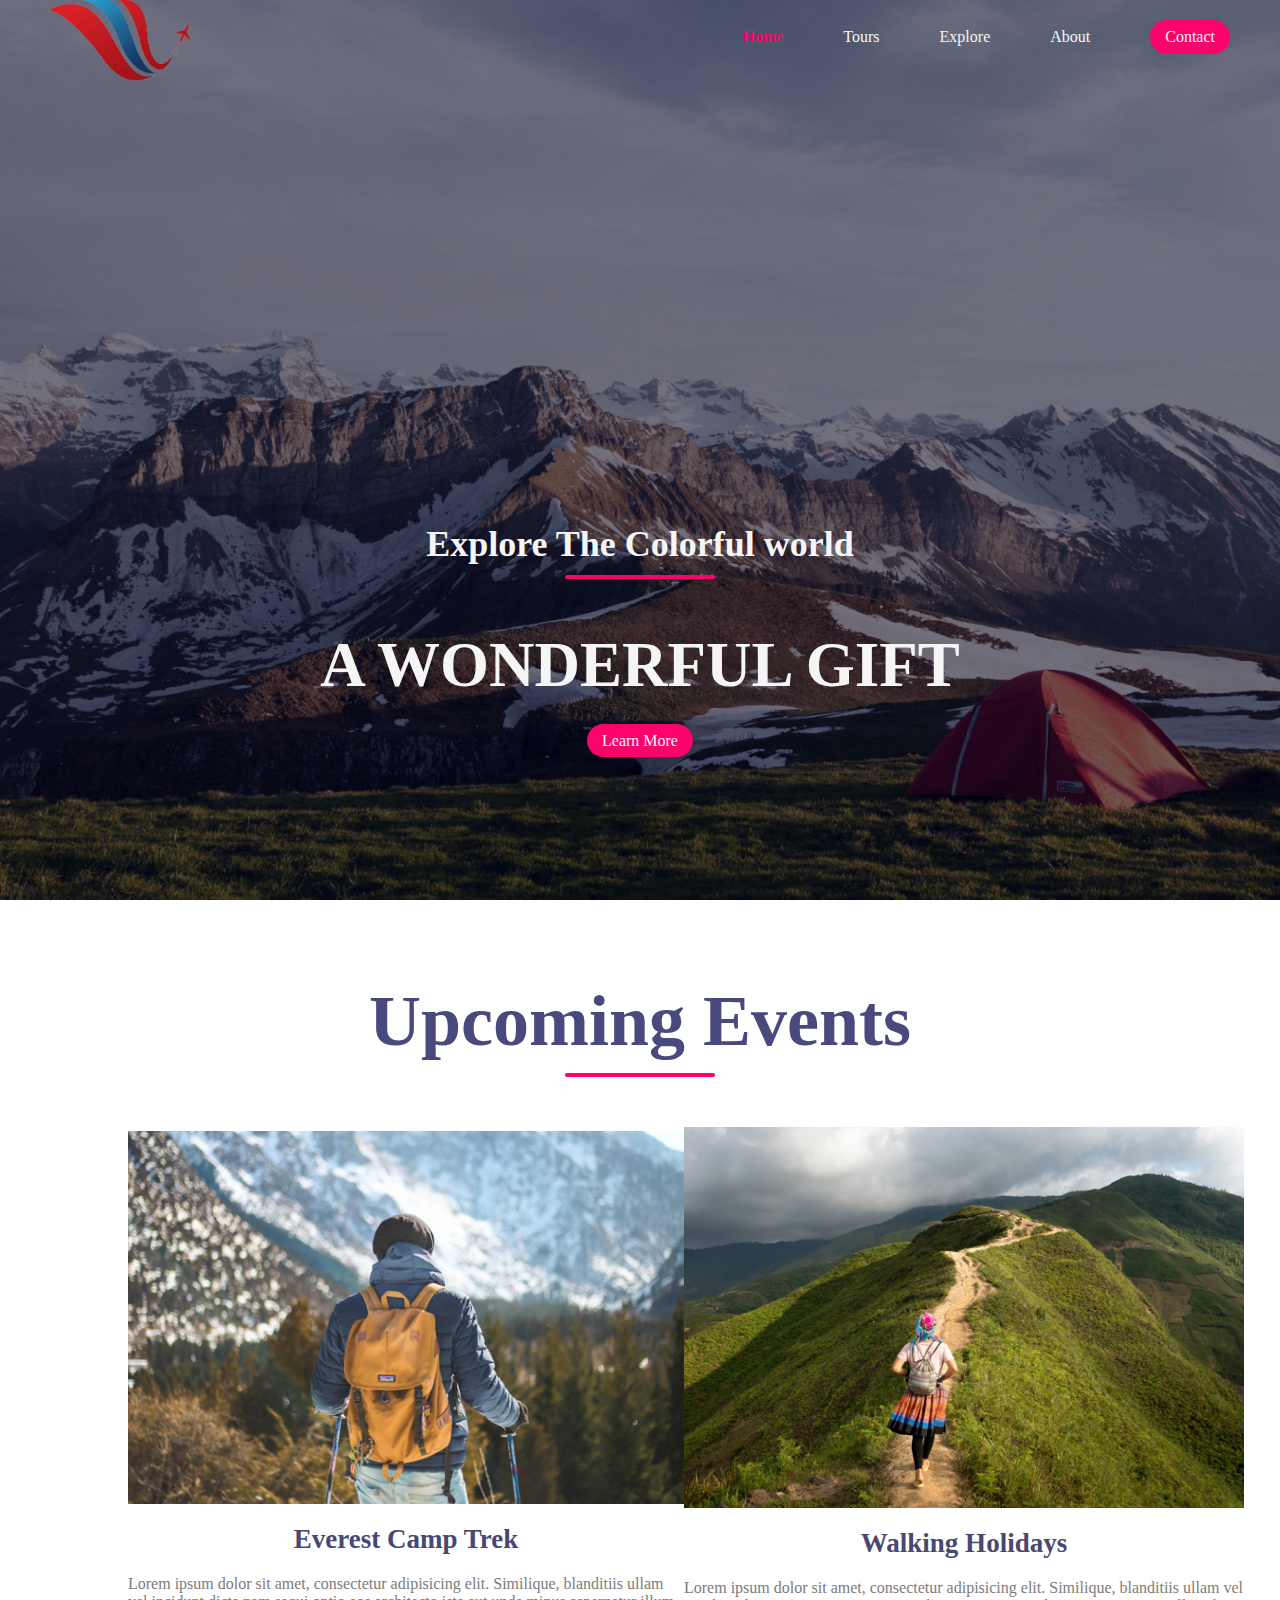
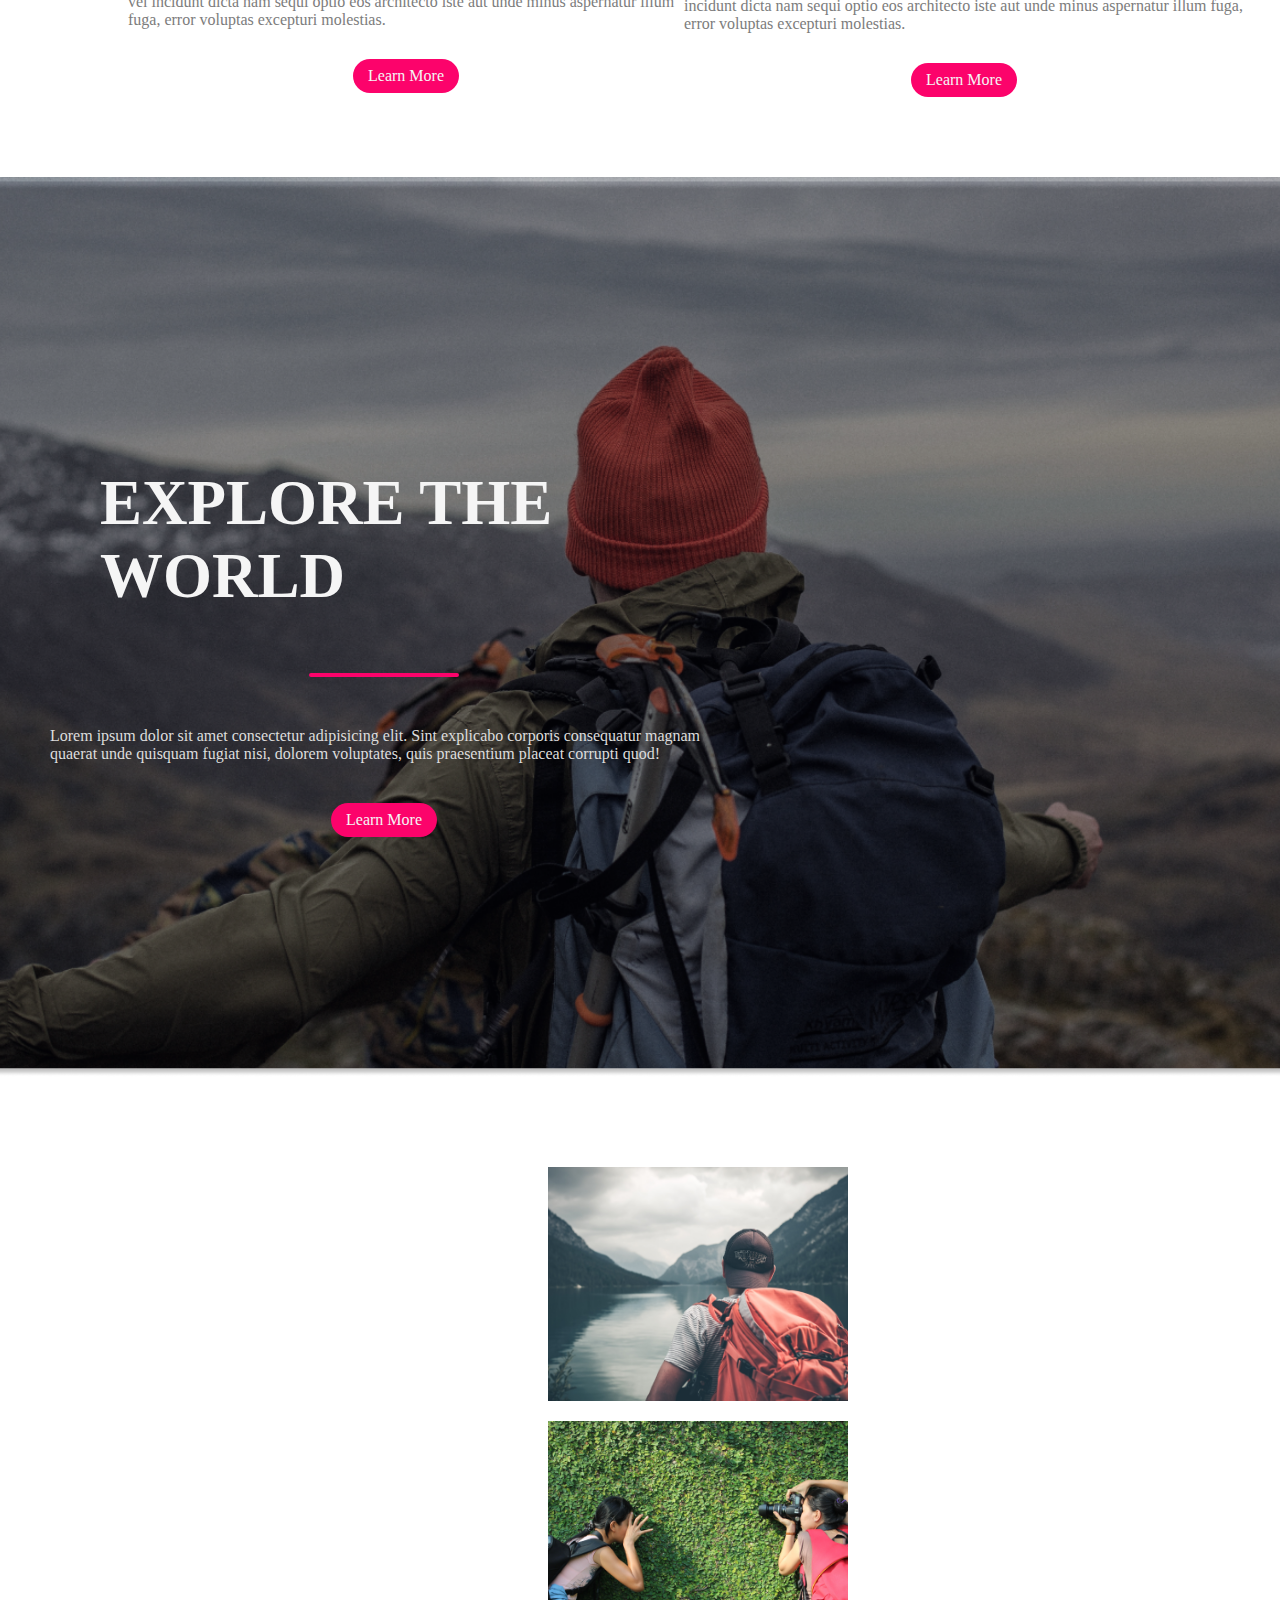
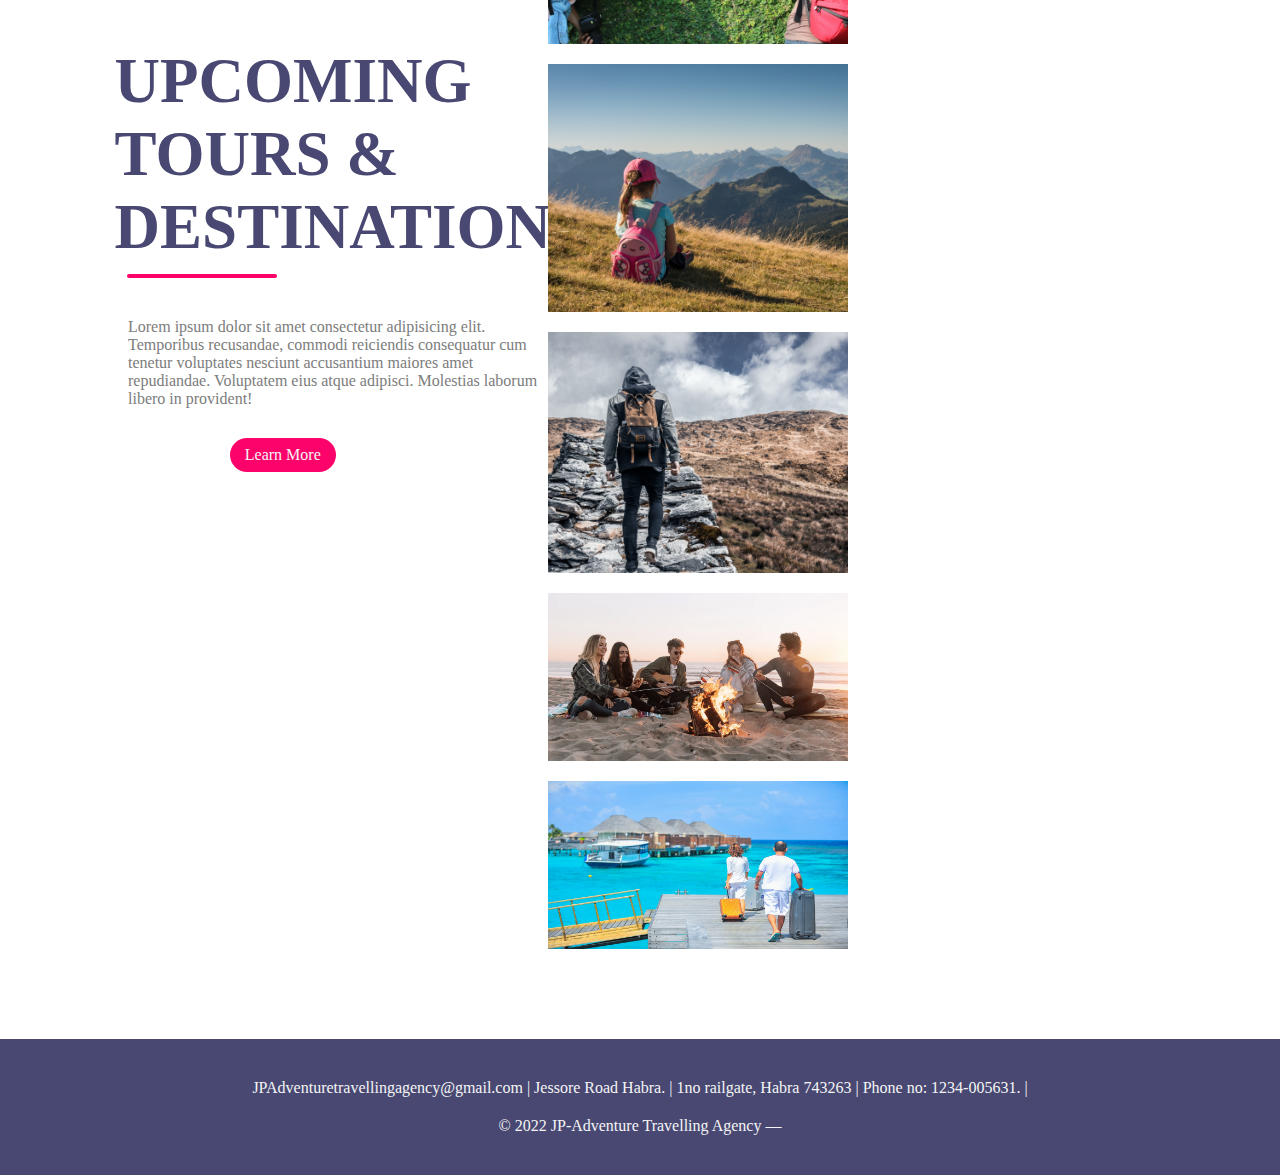
<file: Travel Website/indax.html>
<!DOCTYPE html>
<html lang="en">
<head>
    <meta charset="UTF-8">
    <meta http-equiv="X-UA-Compatible" content="IF=edge">
    <meta name="viewport" content="width=device-width, initial-scale=1.0">
    <title>JP-Adventure Travelling Agency Website</title>
    <link rel="stylesheet" href="./Style.css">
</head>
<body>
    <nav class="navbar">
        <div class="logo">
            <img src="img/travel.png" alt ="Logo">
            </div>
        <ul class="nav-links">
            <li class="active"><a href="#"></a>Home</li>
            <li><a href="#"></a>Tours</li>
            <li><a href="#"></a>Explore</li>
            <li><a href="#"></a>About</li>
            <li class="ctn"><a  href="#"></a>Contact</li>
        </ul>
        <img src="./img/menu-btn.png" alt="" class="menu-btn">
    </nav>
    <header>
        <div class="header-content">
            <h2>Explore The Colorful world</h2>
            <div class="line"></div>
            <h1>A WONDERFUL GIFT</h1>
            <a href="#" class="ctn">Learn More</a>
        </div>
    </header>
    <section class="events">
        <div class="title">
            <h1>Upcoming Events</h1>
            <div class="line"></div>
        </div>
        <div class="row">
        <div class="col">
            <img src="./img/img1.png" alt="">
            <h4>Everest Camp Trek</h4>
            <p>Lorem ipsum dolor sit amet, consectetur adipisicing elit. Similique, blanditiis ullam vel incidunt dicta nam sequi optio eos architecto iste aut unde minus aspernatur illum fuga, error voluptas excepturi molestias.</p>
            <a href="#" class="ctn">Learn More</a>
        </div>
        <div class="col">
            <img src="./img/img2.png" alt="">
            <h4>Walking Holidays</h4>
            <p>Lorem ipsum dolor sit amet, consectetur adipisicing elit. Similique, blanditiis ullam vel incidunt dicta nam sequi optio eos architecto iste aut unde minus aspernatur illum fuga, error voluptas excepturi molestias.</p>
            <a href="#" class="ctn">Learn More</a>
            </div>
        </div>
    </section>

    <section class="explore">
       <div class="explore-content">
        <h1>EXPLORE THE WORLD</h1>
        <div class="line"></div>
        <p>Lorem ipsum dolor sit amet consectetur adipisicing elit. Sint explicabo corporis consequatur magnam quaerat unde quisquam fugiat nisi, dolorem voluptates, quis praesentium placeat corrupti quod!</p>
        <a href="#" class="ctn">Learn More</a>
       </div>
    </section>

    <section class="tours">
        <div class="row">
            <div class="col content-col">
                <h1>UPCOMING TOURS & DESTINATION</h1>
                <div class="line"></div>
                <p>Lorem ipsum dolor sit amet consectetur adipisicing elit. Temporibus recusandae, commodi reiciendis consequatur cum tenetur voluptates nesciunt accusantium maiores amet repudiandae. Voluptatem eius atque adipisci. Molestias laborum libero in provident!</p>
                <a href="#" class="ctn">Learn More</a>
            </div>
            <div class="col image-col">
                <div class="image-gallery">
                    <img src="./img/img3.png" alt="">
                    <img src="./img/img4.png" alt="">
                    <img src="./img/img5.png" alt="">
                    <img src="./img/img6.png" alt="">
                    <img src="./img/banner4.png" alt="">
                    <img src="./img/banner.png" alt="">
                </div>
            </div>
        </div>
    </section>

    <section class="footer">
        <p>JPAdventuretravellingagency@gmail.com | Jessore Road Habra. | 1no railgate, Habra 743263 | Phone no: 1234-005631. |</p>
        <p>© 2022 JP-Adventure Travelling Agency —</p>
    </section>

    <script>
        const menuBtn = document.querySelector('.menu-btn')
        const navlinks = document.querySelector('.nav-links')

        menuBtn.addEventListener('click',()=>{
            navlinks.classList.toggle('mobile-menu')
        })
    </script>
</body>
</html>
</file>
<file: Travel Website/Style.css>
@import url('https://fonts.googleapis.com/css2?family=Poppins');
*{
    margin: 0;
    padding: 0;
    box-sizing: border-box;
}
a
{
    text-decoration: none;
}
ul
{
    list-style: none;
}
.active
{
    color: #fc036b;
    text-decoration: underline;
    font-weight: bold;
}
body , html
{
    overflow-x: hidden;
}
.navbar
{
    position: absolute;
    top: -9%;
    left: 0;
    display: flex;
    width: 100%;
    justify-content: space-between;
    padding: 20px;
    color: whitesmoke;
}
.nav-links
{
    display: flex;
    align-items: center;
}
.nav-links li
{
    margin: 0 30px;
}
.logo img
{
	width: 200px;
	float: left;
	padding-left: 2%;
	padding-top: 1%;
}
header
{
    width: 100vw;
    height: 100vh;
    background-image: url('./img/header-bg.png');
    background-position: bottom;
    background-size: cover;
    display: flex;
    align-items: flex-end;
    justify-content: center;
}
.header-content
{
    margin-bottom: 150px;
    color: whitesmoke;
    text-align: center;
}
.header-content h2
{
    font-size: 4vmin;
}
.line
{
    width: 150px;
    height: 4px;
    background: #fc036b;
    margin: 10px auto;
    border-radius: 5px;
}
.header-content h1
{
    font-size: 7vmin;
    margin-top: 50px;
    margin-bottom: 30px;
}
.ctn
{
    padding: 8px 15px;
    background: #fc036b;
    border-radius: 30px;
    color: whitesmoke;
}
.menu-btn
{
    position: absolute;
    top: 30px;
    right: 30px;
    width: 40px;
    cursor: pointer;
    display: none;
}
section
{
    width: 80%;
    margin: 80px auto;
}
.title
{
    text-align: center;
    font-size: 4vmin;
    color: rgb(73, 73, 126);
}
.row
{
    display: flex;
    align-items: center;
    width: 100%;
    justify-content: space-between;
}
.row .col
{
    display: flex;
    flex-direction: column;
    align-items: center;
}
.events .row
{
    margin-top: 50px;
}
h4
{
    font-size: 3vmin;
    color: #484872;
    margin: 20px auto;
}
p
{
    color: #7c7c7c;
    padding: 0px;
}
.events .ctn
{
    margin-top: 30px;
}
.explore
{
    width: 100%;
    height: 100vh;
    background-image: url('./img/bg2.png');
    background-position: center;
    background-size: cover;
    background-repeat: no-repeat;
    display: flex;
    align-items: center;
}
.explore-content
{
    width: 60%;
    padding: 50px;
    color: whitesmoke;
    display: flex;
    align-items: center; 
    flex-direction: column;
}
.explore-content h1
{
    font-size: 7vmin;
    margin: 50px;
}
.explore-content .line
{
    margin-bottom: 50px;
}
.explore-content p
{
    color: rgb(221, 221, 221);
}
.explore-content .ctn
{
    margin-top: 40px;
}
.content-col
{
    width: 40%;
}
.image-col
{
    width: 60%;
}
.tours .image-gallery
{
    display: flex;
    flex-wrap: wrap;
    width: 100%;
    align-items: center;
}
.image-gallery img
{
    max-width: 300px;
    margin: 10px;
}
.content-col h1
{
    font-size: 7vmin;
    color: #484872;
}
.content-col .line
{
    margin-left: -1px;
}
.content-col p 
{
    padding: 0;
    margin: 30px auto;
}
.content-col .ctn
{
    margin-left: -100px;
}
.footer
{
    width: 100%;
    min-height: 100px;
    padding: 20px 80px;
    margin: 0;
    background: #484872;
    text-align: center;
}
.footer p
{
    color: whitesmoke;
    margin: 20px auto;
}
@media only screen and (max-width: 850px)
{
    .menu-btn
    {
        display: block;
    }
    .navbar
    {
        padding: 0;
    }
    .logo
    {
        position: absolute;
        top: 30px;
        left: 30px;
    }
    .nav-links
    {
        flex-direction: column;
        width: 100%;
        height: 100vh;
        justify-content: center;
        background: #484872;
        margin-top: -900px;
        transition: all 0.5s ease;
    }
    .mobile-menu
    {
        margin-top: 0px;
        border-bottom-right-radius: 30%;
    }
    .nav-links li 
    {
        margin: 30px auto;
    }
    .row
    {
        flex-direction: column;
    }
    .row .col
    {
        margin: 20px auto;
    }
    .col img
    {
        max-width: 90%;
    }
    .explore-content
    {
        width: 100%;
    }
    .tours .col
    {
        width: 100%;
    }
    .image-gallery
    {
        justify-content: center;
        align-items: center;
    }
    .image-gallery img 
    {

        width: 80%;
    }
    .footer
    {
        padding: 10px;
    }
}
 img
 {
    transition: transform .3s ease;
 }
 img:hover
 {
    transform: scale(1.1);
 }
 .ctn:hover
 {
    background: whitesmoke;
    color: #fc036b;
    box-shadow: 2px 2px 5px #00000056;
 }
 li:hover
 {
    color: #fc036b;
    cursor: zoom-out;
 }
</file>
